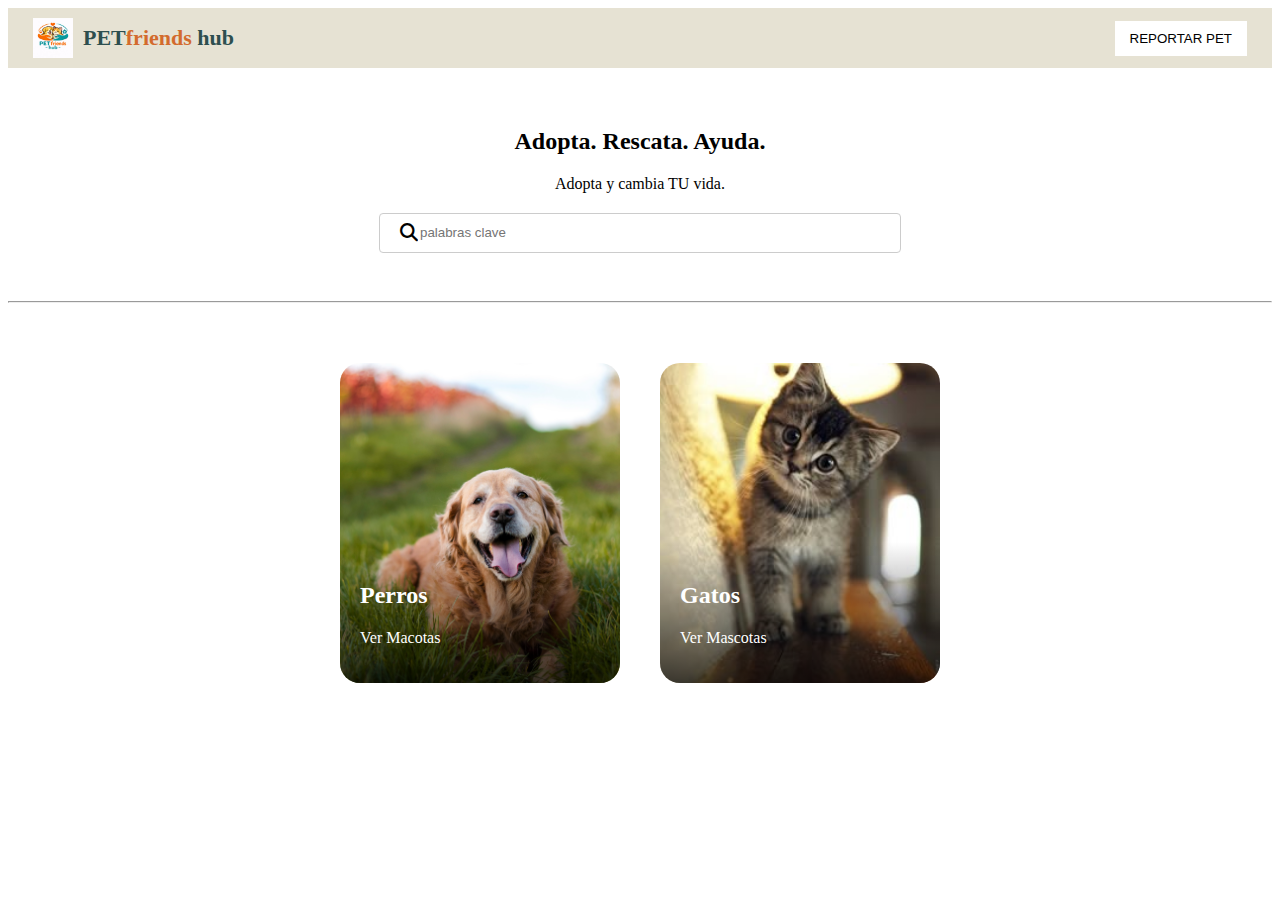
<file: index.html>
<!DOCTYPE html>
<html lang="en">
<head>
<meta charset="UTF-8">
<meta name="viewport" content="width=device-width, initial-scale=1.0">
<!--Titulo de la pagina web-->
<title>Busqueda de adopción</title>
<link rel="stylesheet" href="style.css">

<link rel="stylesheet" href="https://cdnjs.cloudflare.com/ajax/libs/font-awesome/6.5.0/css/all.min.css">

</head>
<body>

    <header class="navbar">
        <!--Logo de la pagina web-->
        <div class="brand">
        <img src="logo.png" alt="Logo" class="logo-img">
                    <!--nombre del proyecto-->
                    <h1 class="logo-text">
                    PET<span class="friends">friends </span><span class="hub">hub</span></h1>
                </div>
                 <button class="btn">REPORTAR PET</button>

    </header>

    <!-- Sección principal-->
    <section class="hero">
        <h2>Adopta. Rescata. Ayuda.</h2>
        <p>Adopta y cambia TU vida.</p>
        <!--Buscador-->
        <div class="Busqueda"><i class="fa-solid fa-magnifying-glass"></i>
            <input type="text" placeholder="palabras clave">
        </div>
    </section>

    <hr>
<!--Codigo para ver la imagen de los perros-->
 <section class="contenedor-categorias">
    <div class="categorias">
        <div class="card" data-tipo="perros">
            <img src="perro.jpg">
            <div class="overlay">
                <h2>Perros</h2>
                <p>Ver Macotas</p>
            </div>
        </div>
<!--Codigo para ver la imagen de los gatos-->
    <div class="card" data-tipo="gatos">
        <img src="gato.jpg">
        <div class="overlay">
            <h2>Gatos</h2>
            <p>Ver Mascotas</p>
        </div>
     </div>
    </div>
 </section>

    <!--Codigo para que funcione JavaScript-->
    <script src="main.js"></script>

</body> 
</html>
</file>
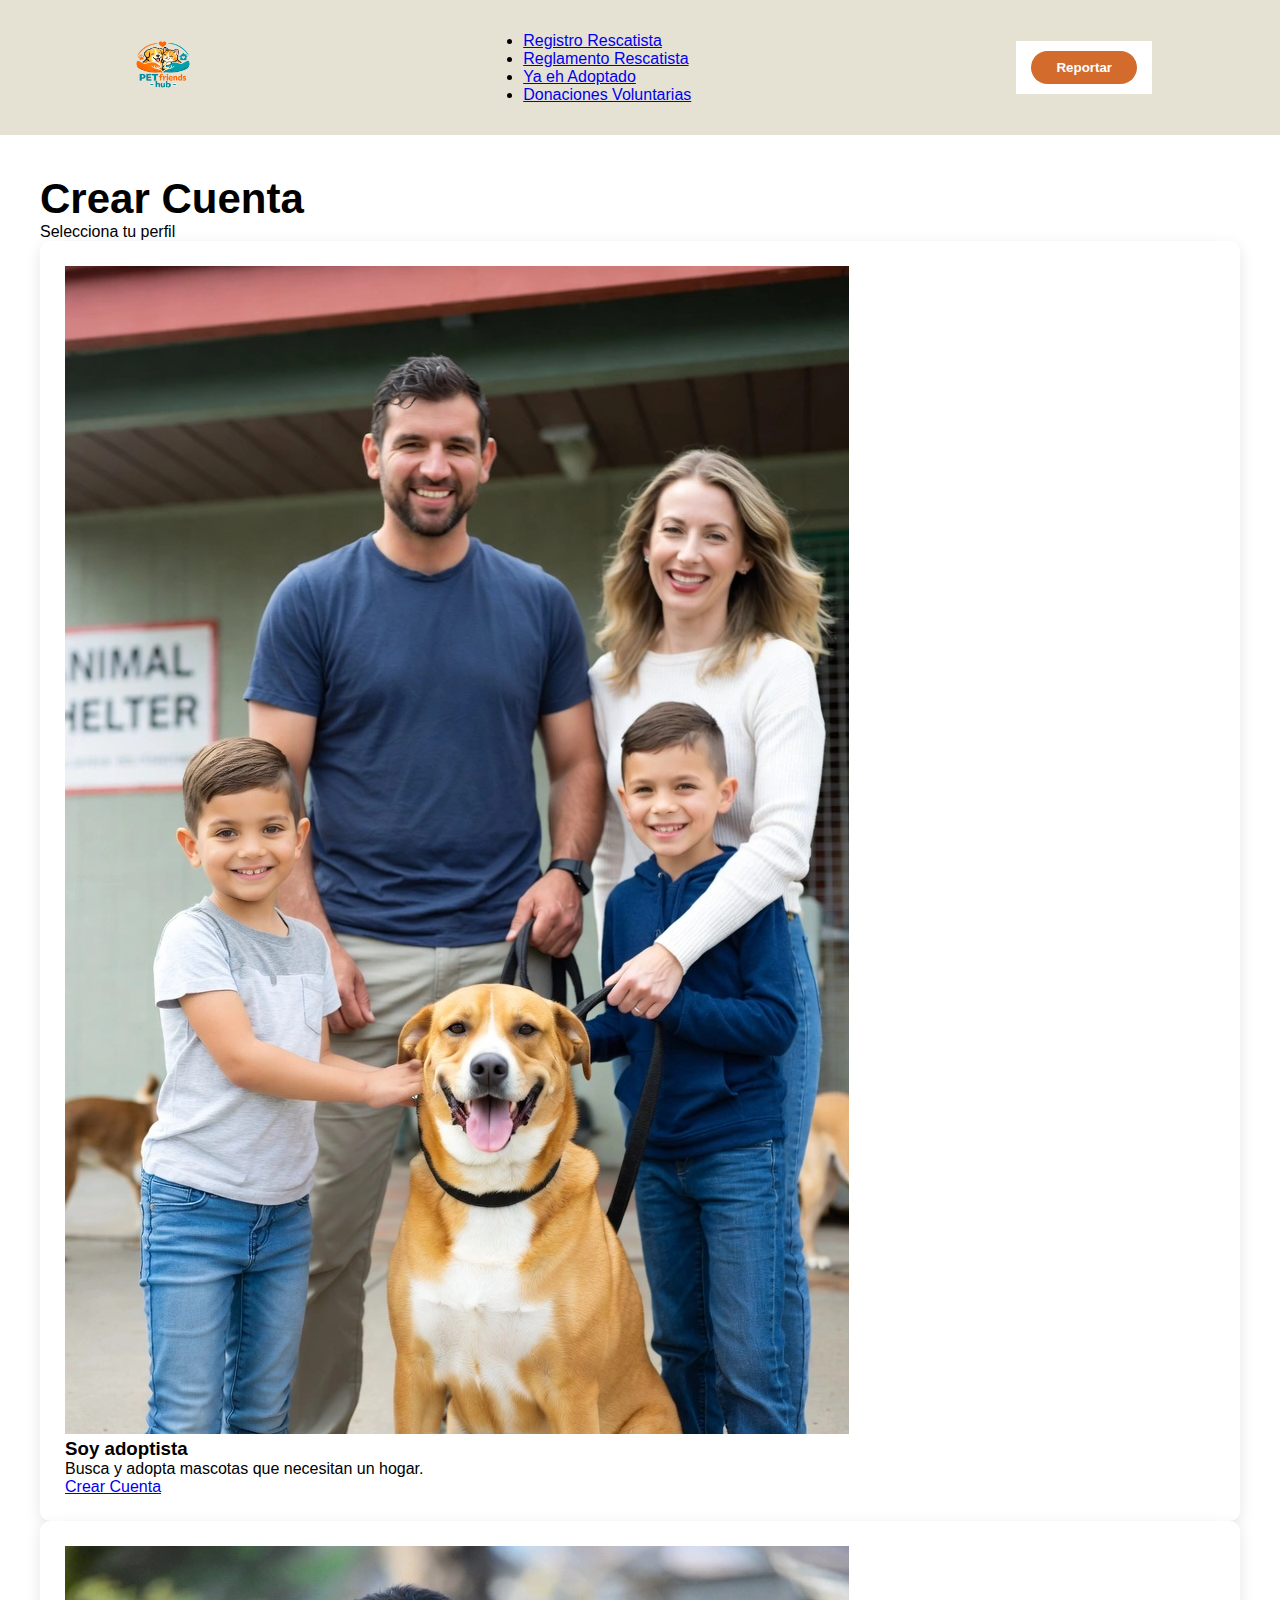
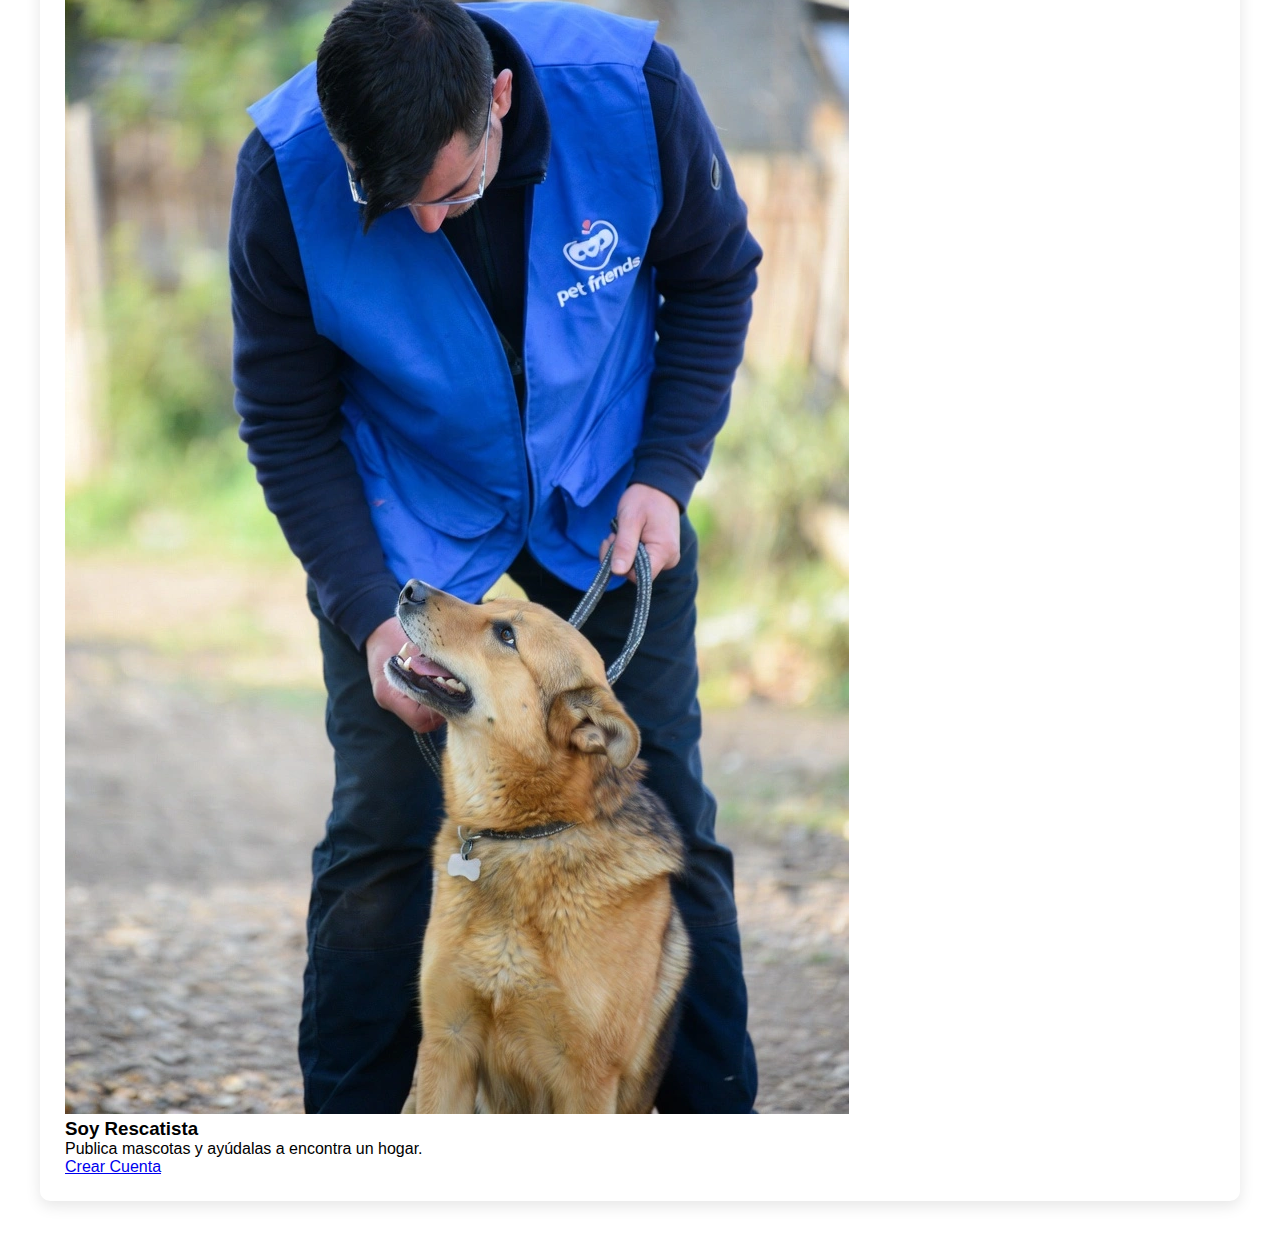
<file: Acceder.html>
<!DOCTYPE html>
<html lang="es">

<head>

<meta charset="UTF-8">

<!--Titulo de la pagina-->
<title>Acceder</title>

<!--Icono de la pestaña-->
<link rel="icon" type="logop.jpeg" href="imagenes/logo.webp">

<!--Adaptación a móviles-->
<meta name="viewport" content="width=device-width, initial-scale=1.0">

<!--Archivo CSS-->
<link rel="stylesheet" href="style.css">
<link rel="stylesheet" href="estilos2.css">

</head>

<body>

<!--Encabezado con logo y menú-->
<header class="header">

    <!--Logo de la pagina-->
    <a href="index.html" class="logo logo-link">
        <img src="imagenes/logo.webp" 
        alt="logo de la pagina PETfriends hub con un perro y un gato representando adopcion de mascotas">
    </a>

    <!--Menu de navegación-->
    <nav>
        <ul class="nav-links">
            <li><a href="registroarescatista.html">Registro Rescatista</a></li>
            <li><a href="reglamentorescatista.html">Reglamento Rescatista</a></li>
            <li><a href="yaheadoptado.html">Ya eh Adoptado</a></li>
            <li><a href="donacionesvoluntarias.html">Donaciones Voluntarias</a></li>
        </ul>
    </nav>

    <!--Botón para reportar mascotas-->
    <a href="reportarpet.html" class="btn">
        <button>Reportar</button>
    </a>

</header>

<!--Contenido principal-->
<main>

<!--Seccion para crear cuenta adoptistas y rescatistas-->
<section class="registro">
    <h1>Crear Cuenta</h1>
    
    <p>Selecciona tu perfil</p>

    <section class="cards">


        <article class="carda">
            <figure>
                <img src="imagenes/adoptistas.webp" alt="Una familia conformada por padre, madre e hijos adoptando un perro">
            </figure>
            <h3>Soy adoptista</h3>
            <p>Busca y adopta mascotas que necesitan un hogar.</p>
            <a href="perfiles/adoptistas.html">Crear Cuenta</a>
        </article>

        <article class="carda">
            <figure>
                <img src="imagenes/rescatista.webp" alt="un rescatista con chaleco azul ayudando a un perro en la calle">
            </figure>
            <h3>Soy Rescatista</h3>
            <p>Publica mascotas y ayúdalas a encontra un hogar.</p>
            <a href="perfiles/rescatistas.html">Crear Cuenta</a>
        </article>
    </section>
</section>

</main>
<!--Todo lo que se agregue debe ir dentro del main-->

</body>
</html>
</file>
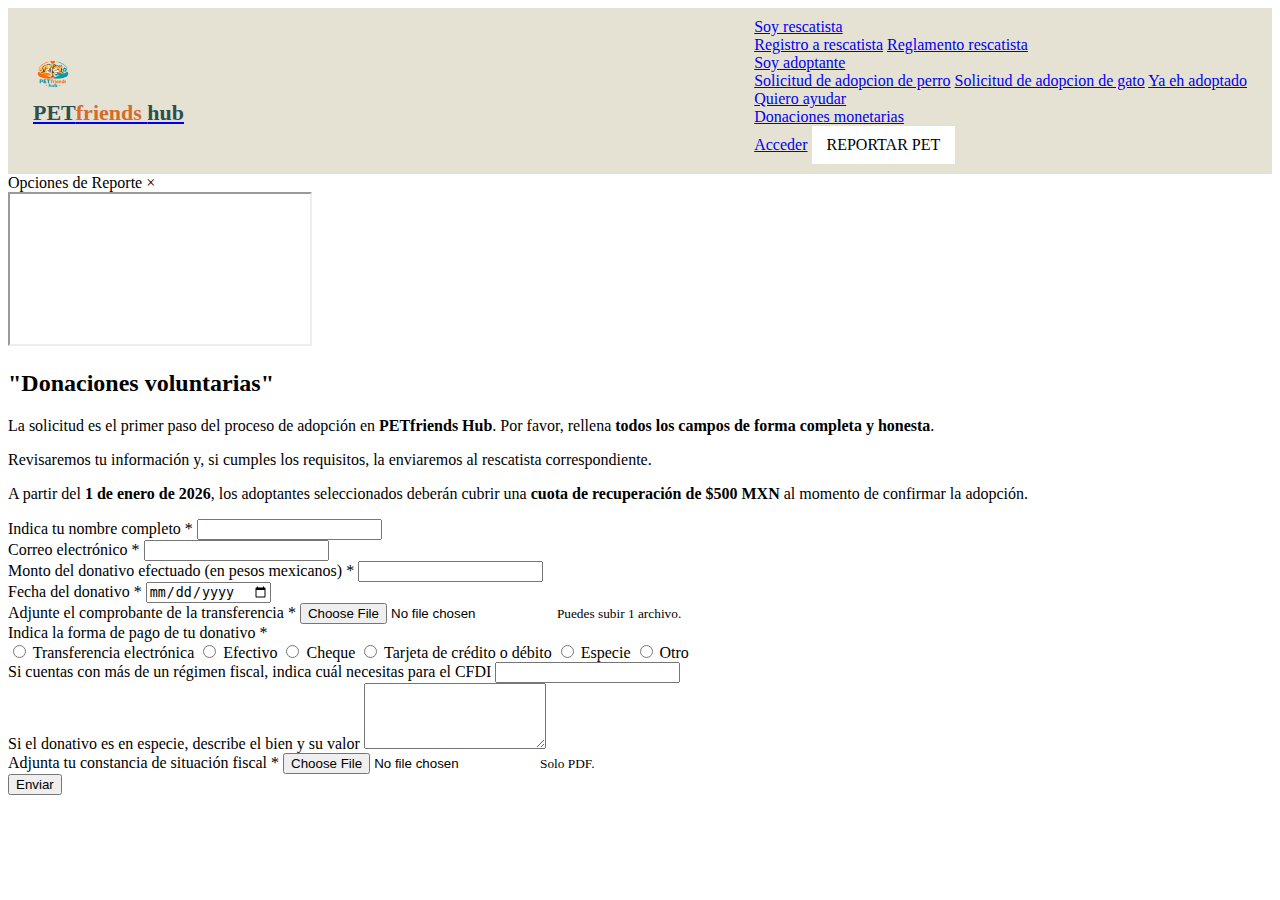
<file: Donaciones voluntarias.html>
<!DOCTYPE html>
<html lang="es">
<meta charset="UTF-8">
<meta name="viewport" content="width=device-width, initial-scale=1.0">
<!--Titulo de la pagina web-->
<title>PETfriends hub</title>
<link rel="icon" type="logoSF.jpeg" href="logop.png" style="background-color: transparent;">
<link rel="stylesheet" href="style.css">

<link rel="stylesheet" href="https://cdnjs.cloudflare.com/ajax/libs/font-awesome/6.5.0/css/all.min.css">

</head>
<body>

<header class="navbar">
    <div class="brand">
        <!--Codigo para mandar al inicio-->
        <a href="index.html" class="logo-link">
            <!--Codigo para mostrar el logo-->
            <img src="logop.png" class="logo-img">
            <!--Nombre del proyecto-->
            <h1 class="logo-text">
                PET<span class="friends">friends </span>
                <span class="hub">hub</span>
            </h1>
        </a>
    </div> 

 <div class="nav-right">
   <nav class="menu">
<!--menu y submenus-->
<div class="dropdown">
    <a href="Soy rescatista.html">Soy rescatista</a>

     <div class="submenu">
        <a href="Registro a rescatista.html">Registro a rescatista</a>
        <a href="Reglamento  rescatista.html">Reglamento rescatista</a>
           
     </div>
    </div>
 <div class="dropdown">
    <a href="Soy adoptante.html">Soy adoptante</a>
        
     <div class="submenu">
        <a href="Solicitud de adopcion de perro.html">Solicitud de adopcion de perro</a>
        <a href="Solicitud de adopcion de gato.html">Solicitud de adopcion de gato</a>
        <a href="Ya he adoptado.html">Ya eh adoptado</a>

        </div>
    </div>
 <div class="dropdown">
    <a href="Quiero ayudar.html">Quiero ayudar</a>

    <div class="submenu">
        <a href="Donaciones monetarias.html">Donaciones monetarias</a>

         </div>
    </div>
     <a href="Acceder.html">Acceder</a>
   
<!--REPORTAR PET HTML-->
<input type="checkbox" id="activar-pestaña" hidden>

<label for="activar-pestaña" class="btn" style="cursor: pointer; display: inline-block;">
    REPORTAR PET
</label>
   </nav>
 </div>
</header>
<div class="overlay-pestaña">
    <div class="ventana-blanca">
        <div class="encabezado-pestaña">
            <span>Opciones de Reporte</span>
            <label for="activar-pestaña" class="cerrar-pestaña">&times;</label>
        </div>
        
        <iframe src="ReportarPET.html" class="contenido-iframe"></iframe>
    </div>
</div>

 <!-- Sección principal-->
 <section class="titulo-seccion">
   <h2 class="titulo">"Donaciones voluntarias"</h2>
</section>  
<section class="hero-ayudar">
<section class="info-adopcion">

  <p>
    La solicitud es el primer paso del proceso de adopción en 
    <strong>PETfriends Hub</strong>. 
    Por favor, rellena <strong>todos los campos de forma completa y honesta</strong>.
  </p>

  <p>
    Revisaremos tu información y, si cumples los requisitos, la enviaremos al rescatista correspondiente.
  </p>

  <p>
    A partir del <strong>1 de enero de 2026</strong>, los adoptantes seleccionados deberán cubrir una 
    <strong>cuota de recuperación de $500 MXN</strong> al momento de confirmar la adopción.
  </p>

</section>

  <!--  FORMULARIO  -->
<section class="formulario">

<form action="#" method="POST" onsubmit="return false;"> <!-- aun no funciona -->

<!--  DATOS PERSONALES -->

<div class="form-group">
<label>Indica tu nombre completo *</label>
<input type="text" name="nombre" required>
</div>

<div class="form-group">
<label>Correo electrónico *</label>
<input type="email" name="correo" required>
</div>

<div class="form-group">
<label>Monto del donativo efectuado (en pesos mexicanos) *</label>
<input type="number" name="monto" required>
</div>

<div class="form-group">
<label>Fecha del donativo *</label>
<input type="date" name="fecha" required>
</div>

<!--  COMPROBANTE  -->

<div class="form-group">
<label>Adjunte el comprobante de la transferencia *</label>
<input type="file" name="comprobante" accept=".pdf,.jpg,.png" required>
<small>Puedes subir 1 archivo.</small>
</div>

<!-- FORMA DE PAGO -->

<div class="form-group">
<label>Indica la forma de pago de tu donativo *</label>

<div class="opciones">
<label><input type="radio" name="forma_pago" value="Transferencia" required> Transferencia electrónica</label>
<label><input type="radio" name="forma_pago" value="Efectivo"> Efectivo</label>
<label><input type="radio" name="forma_pago" value="Cheque"> Cheque</label>
<label><input type="radio" name="forma_pago" value="Tarjeta"> Tarjeta de crédito o débito</label>
<label><input type="radio" name="forma_pago" value="Especie"> Especie</label>
<label><input type="radio" name="forma_pago" value="Otro"> Otro</label>
</div>

</div>

<!--  DATOS FISCALES  -->

<div class="form-group">
<label>Si cuentas con más de un régimen fiscal, indica cuál necesitas para el CFDI</label>
<input type="text" name="regimen_fiscal">
</div>

<div class="form-group">
<label>Si el donativo es en especie, describe el bien y su valor</label>
<textarea name="donativo_especie" rows="4"></textarea>
</div>

<div class="form-group">
<label>Adjunta tu constancia de situación fiscal *</label>
<input type="file" name="constancia" accept=".pdf" required>
<small>Solo PDF.</small>
</div>

<!-- ===== BOTÓN ===== -->

<button type="submit" class="btn-enviar">Enviar</button>

</form>
</section>
</file>
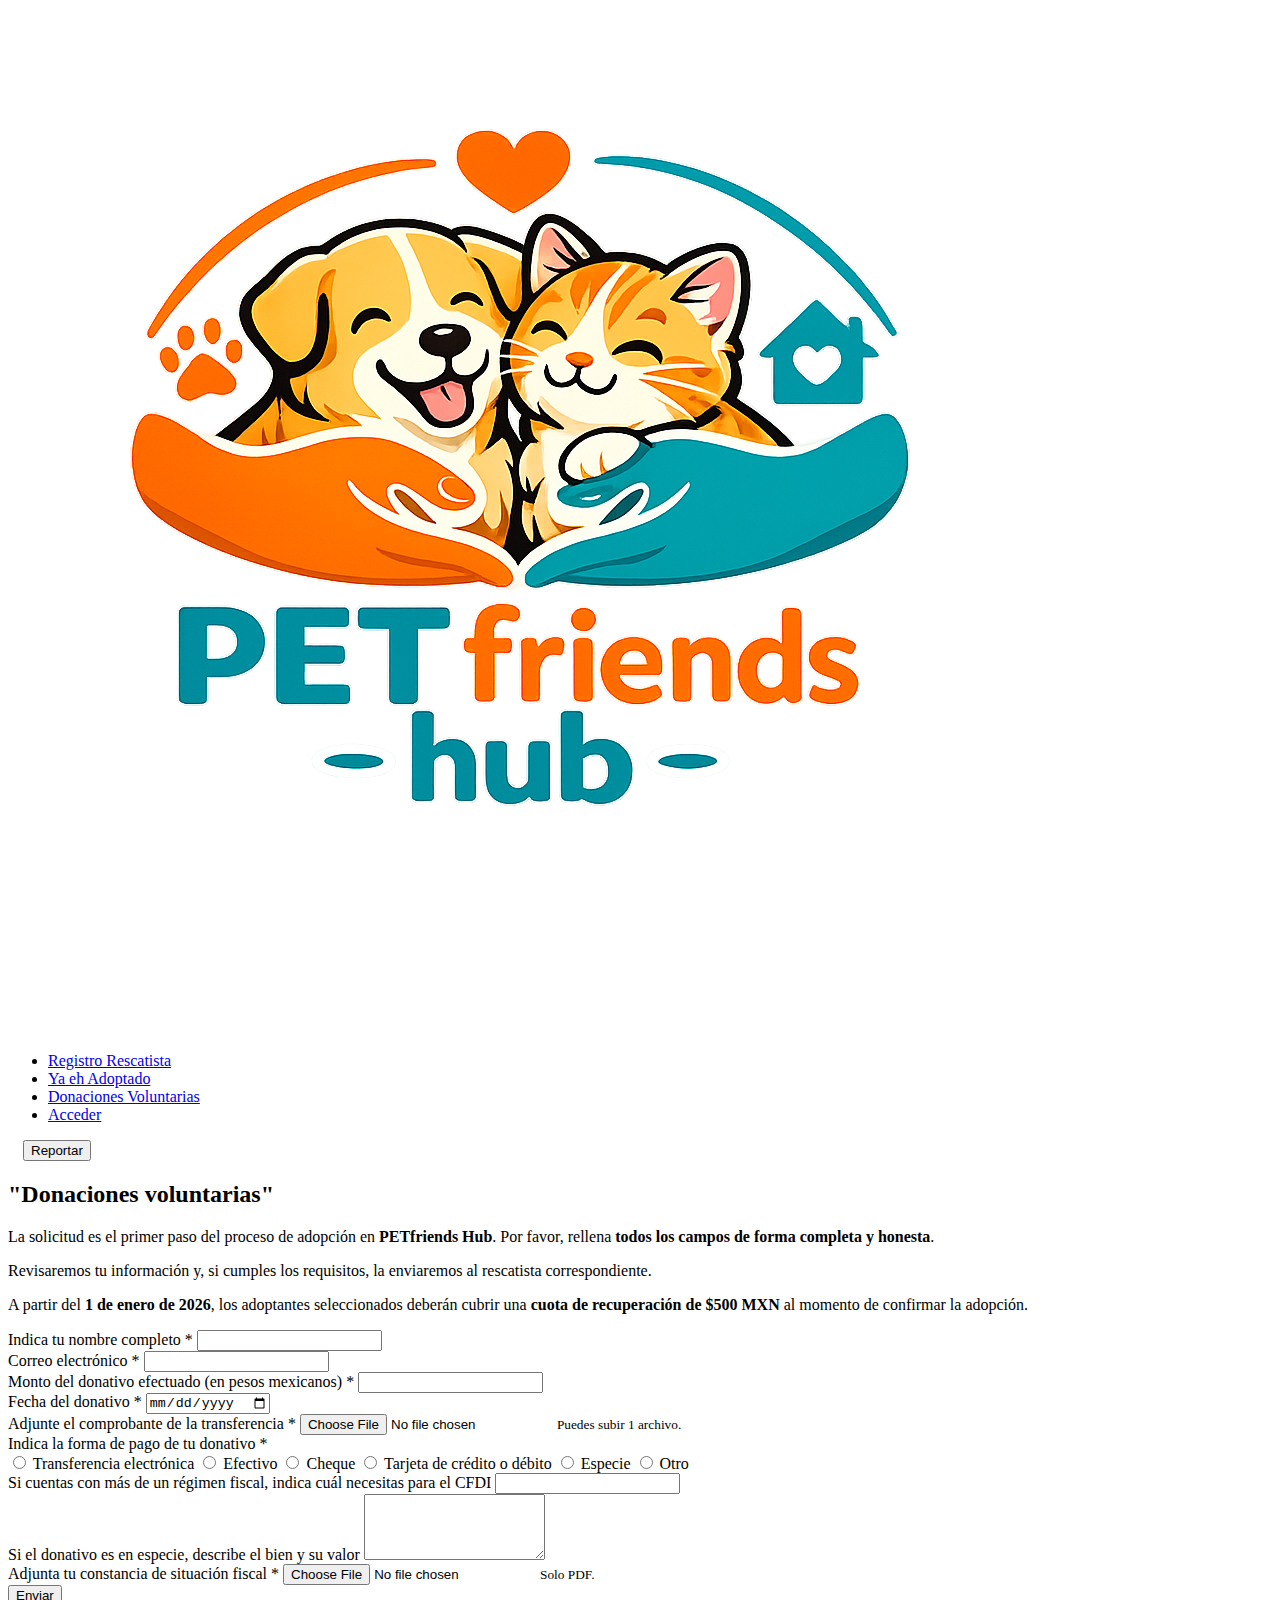
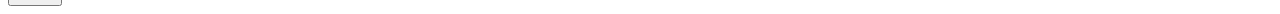
<file: donacionesvoluntarias.html>
<!DOCTYPE html>
<html lang="es">
<meta charset="UTF-8">
<meta name="viewport" content="width=device-width, initial-scale=1.0">
<!--Titulo de la pagina web-->
<title>PETfriends hub</title>
<link rel="icon" type="logoSF.jpeg" href="logop.png" style="background-color: transparent;">
<link rel="stylesheet" href="style.css">
<link rel="stylesheet" href="estilos4.css">

<link rel="stylesheet" href="https://cdnjs.cloudflare.com/ajax/libs/font-awesome/6.5.0/css/all.min.css">

</head>
<body>

        <header class="header">
            <div class="logo">
                <a href="index.html" class="logo-link">
                    <img src="imagenes/logop.png">
                </a>
            </div>
            <nav>
                <ul class="nav-links">
                    <li><a href="registroarescatista.html">Registro Rescatista</a></li>
                    <li><a href="yaheadoptado.html">Ya eh Adoptado</a></li>
                    <li><a href="donacionesvoluntarias.html">Donaciones Voluntarias</a></li>
                    <li><a href="acceder.html">Acceder</a></li>
                </ul>
            </nav>
            <a href="reportarpet.html" class="btn"><button>Reportar</button></a>
        </header>

 <!-- Sección principal-->
 <section class="titulo-seccion">
   <h2 class="titulo">"Donaciones voluntarias"</h2>
</section>  
<section class="hero-ayudar">
<section class="info-adopcion">

  <p>
    La solicitud es el primer paso del proceso de adopción en 
    <strong>PETfriends Hub</strong>. 
    Por favor, rellena <strong>todos los campos de forma completa y honesta</strong>.
  </p>

  <p>
    Revisaremos tu información y, si cumples los requisitos, la enviaremos al rescatista correspondiente.
  </p>

  <p>
    A partir del <strong>1 de enero de 2026</strong>, los adoptantes seleccionados deberán cubrir una 
    <strong>cuota de recuperación de $500 MXN</strong> al momento de confirmar la adopción.
  </p>

</section>

  <!--  FORMULARIO  -->
<section class="formulario">

<form action="#" method="POST" onsubmit="return false;"> <!-- aun no funciona -->

<!--  DATOS PERSONALES -->

<div class="form-group">
<label>Indica tu nombre completo *</label>
<input type="text" name="nombre" required>
</div>

<div class="form-group">
<label>Correo electrónico *</label>
<input type="email" name="correo" required>
</div>

<div class="form-group">
<label>Monto del donativo efectuado (en pesos mexicanos) *</label>
<input type="number" name="monto" required>
</div>

<div class="form-group">
<label>Fecha del donativo *</label>
<input type="date" name="fecha" required>
</div>

<!--  COMPROBANTE  -->

<div class="form-group">
<label>Adjunte el comprobante de la transferencia *</label>
<input type="file" name="comprobante" accept=".pdf,.jpg,.png" required>
<small>Puedes subir 1 archivo.</small>
</div>

<!-- FORMA DE PAGO -->

<div class="form-group">
<label>Indica la forma de pago de tu donativo *</label>

<div class="opciones">
<label><input type="radio" name="forma_pago" value="Transferencia" required> Transferencia electrónica</label>
<label><input type="radio" name="forma_pago" value="Efectivo"> Efectivo</label>
<label><input type="radio" name="forma_pago" value="Cheque"> Cheque</label>
<label><input type="radio" name="forma_pago" value="Tarjeta"> Tarjeta de crédito o débito</label>
<label><input type="radio" name="forma_pago" value="Especie"> Especie</label>
<label><input type="radio" name="forma_pago" value="Otro"> Otro</label>
</div>

</div>

<!--  DATOS FISCALES  -->

<div class="form-group">
<label>Si cuentas con más de un régimen fiscal, indica cuál necesitas para el CFDI</label>
<input type="text" name="regimen_fiscal">
</div>

<div class="form-group">
<label>Si el donativo es en especie, describe el bien y su valor</label>
<textarea name="donativo_especie" rows="4"></textarea>
</div>

<div class="form-group">
<label>Adjunta tu constancia de situación fiscal *</label>
<input type="file" name="constancia" accept=".pdf" required>
<small>Solo PDF.</small>
</div>

<!-- ===== BOTÓN ===== -->

<button type="submit" class="btn-enviar">Enviar</button>

</form>
</section>
</file>
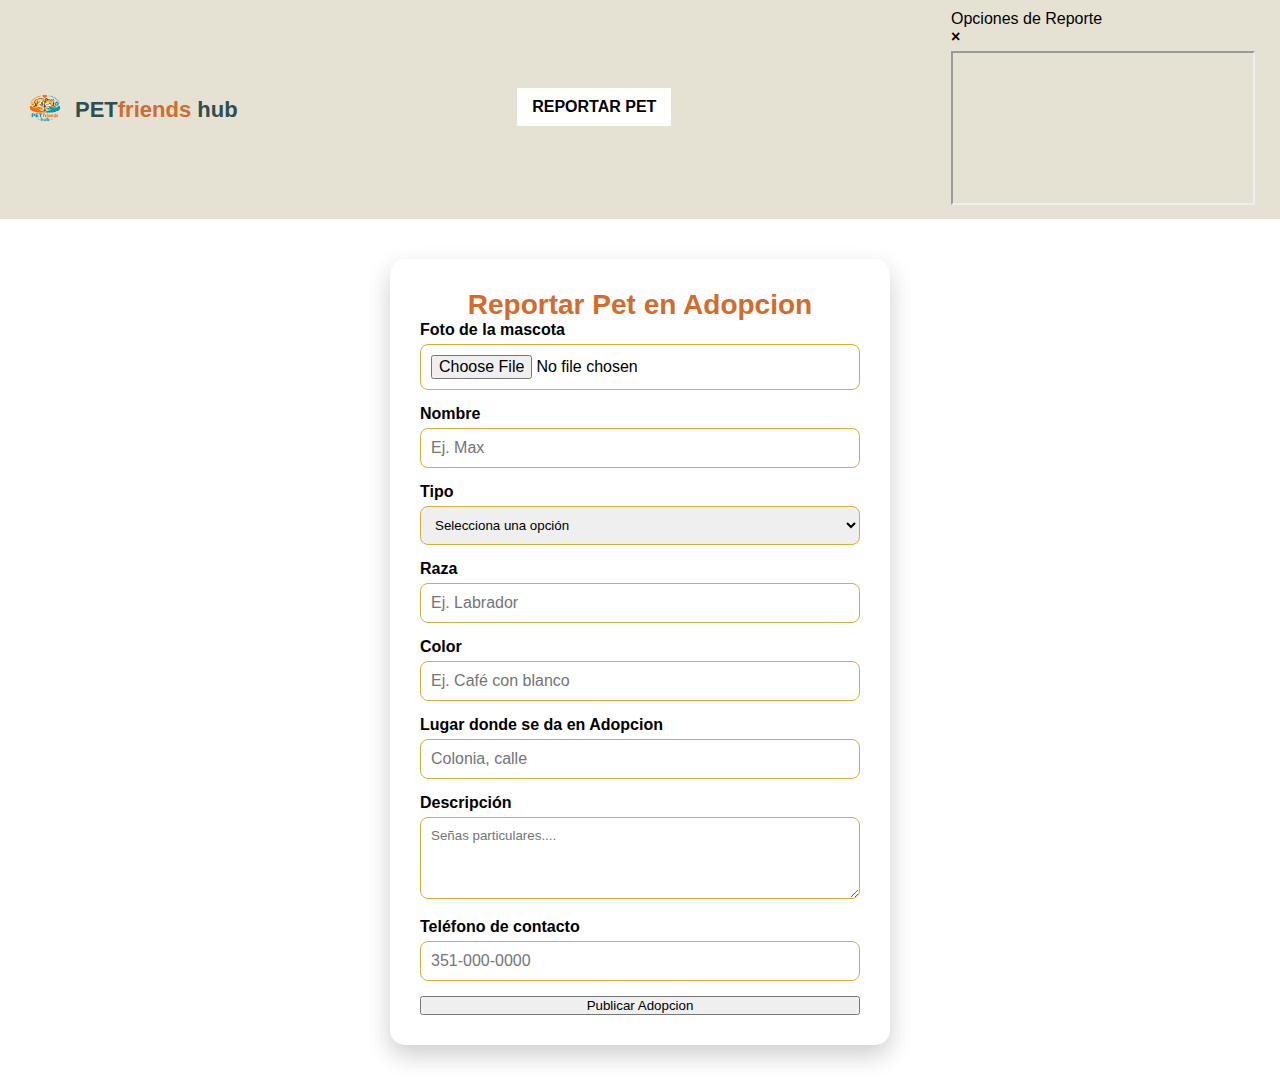
<file: enadopcion.html>
<!DOCTYPE html>
<html lang="es">
    <head>
        <meta charset="UTF-8">
        <title>Pet En Adopcion</title>
        <link rel="icon" type="logop.jpeg" href="logop.png" style="background-color: transparent;">
        <meta name="viewport" content="width=device-width, initial-scale=1.0">
        <link rel="stylesheet" href="style.css">
        <link rel="stylesheet" href="estilos2.css">
    </head>
    <body>

        <header class="navbar">
            <div class="brand">
                <!--Codigo para mandar al inicio-->
                <a href="index.html" class="logo-link">
                    <!--Codigo para mostrar el logo-->
                    <img src="logop.png" alt="Logo" class="logo-img">
                    <!--Nombre del proyecto-->
                    <h1 class="logo-text">
                        PET<span class="friends">friends</span>
                        <span class="hub">hub</span>
                    </h1>
                </a>
            </div>
        
               <nav class="menu">
    <!--menu y submenus-->
    <div class="dropdown">
        <a href="Soy rescatista.html">Soy rescatista</a>

        <div class="submenu">
            <a href="Registro a rescatista.html">Registro a rescatista</a>
            <a href="Reglamento  rescatista.html">Reglamento rescatista</a>
           
        </div>
    </div>
    <div class="dropdown">
      <a href="Soy adoptante.html">Soy adoptante</a>
        
        <div class="submenu">
            <a href="Solicitud de adopcion de perro.html">Solicitud de adopcion de perro</a>
            <a href="Solicitud de adopcion de gato.html">Solicitud de adopcion de gato</a>
            <a href="Ya he adoptado.html">Ya eh adoptado</a>

        </div>
    </div>
    <div class="dropdown">
         <a href="Quiero ayudar.html">Quiero ayudar</a>

          <div class="submenu">
            <a href="Solicitud de adopcion de perro.html">Donaciones monetarias</a>

         </div>
    </div>
      <a href="Acceder.html">Acceder</a>
   </nav>
      <!--REPORTAR PET HTML-->
 <input type="checkbox" id="activar-pestaña" style="display: none;">
<label for="activar-pestaña" class="btn" style="cursor: pointer; display: inline-block;">
    REPORTAR PET
</label>

<div class="overlay-pestaña">
    <div class="ventana-blanca">
        <div class="encabezado-pestaña">
            <span>Opciones de Reporte</span>
            <label for="activar-pestaña" class="cerrar-pestaña">&times;</label>
        </div>
        
        <iframe src="ReportarPET.html" class="contenido-iframe"></iframe>
    </div>
</div>
        </header>

        <div class="contenedor">
            <h2>Reportar Pet en Adopcion</h2>

            <form>

                <div class="grupo">
                    <label>Foto de la mascota</label>
                    <input type="file" accept="image/*" required>
                </div>

                <div class="grupo">
                    <label>Nombre</label>
                    <input type="text" placeholder="Ej. Max" required>
                </div>

                <div class="grupo">
                    <label>Tipo</label>
                    <select required>
                        <option value="">Selecciona una opción</option>
                        <option>Perro</option>
                        <option>Gato</option>
                    </select>
                </div>

                <div class="grupo">
                    <label>Raza</label>
                    <input type="text" placeholder="Ej. Labrador">
                </div>

                <div class="grupo">
                    <label>Color</label>
                    <input type="text" placeholder="Ej. Café con blanco">
                </div>

                <div class="grupo">
                    <label>Lugar donde se da en Adopcion</label>
                    <input type="text" placeholder="Colonia, calle" required>
                </div>

                <div class="grupo">
                    <label>Descripción</label>
                    <textarea rows="4" placeholder="Señas particulares...." required></textarea>
                </div>

                <div class="grupo">
                    <label>Teléfono de contacto</label>
                    <input type="tel" placeholder="351-000-0000" required>
                </div>

                <button type="submit">Publicar Adopcion</button>
            </form>
        </div>

    </body>
</html>
</file>
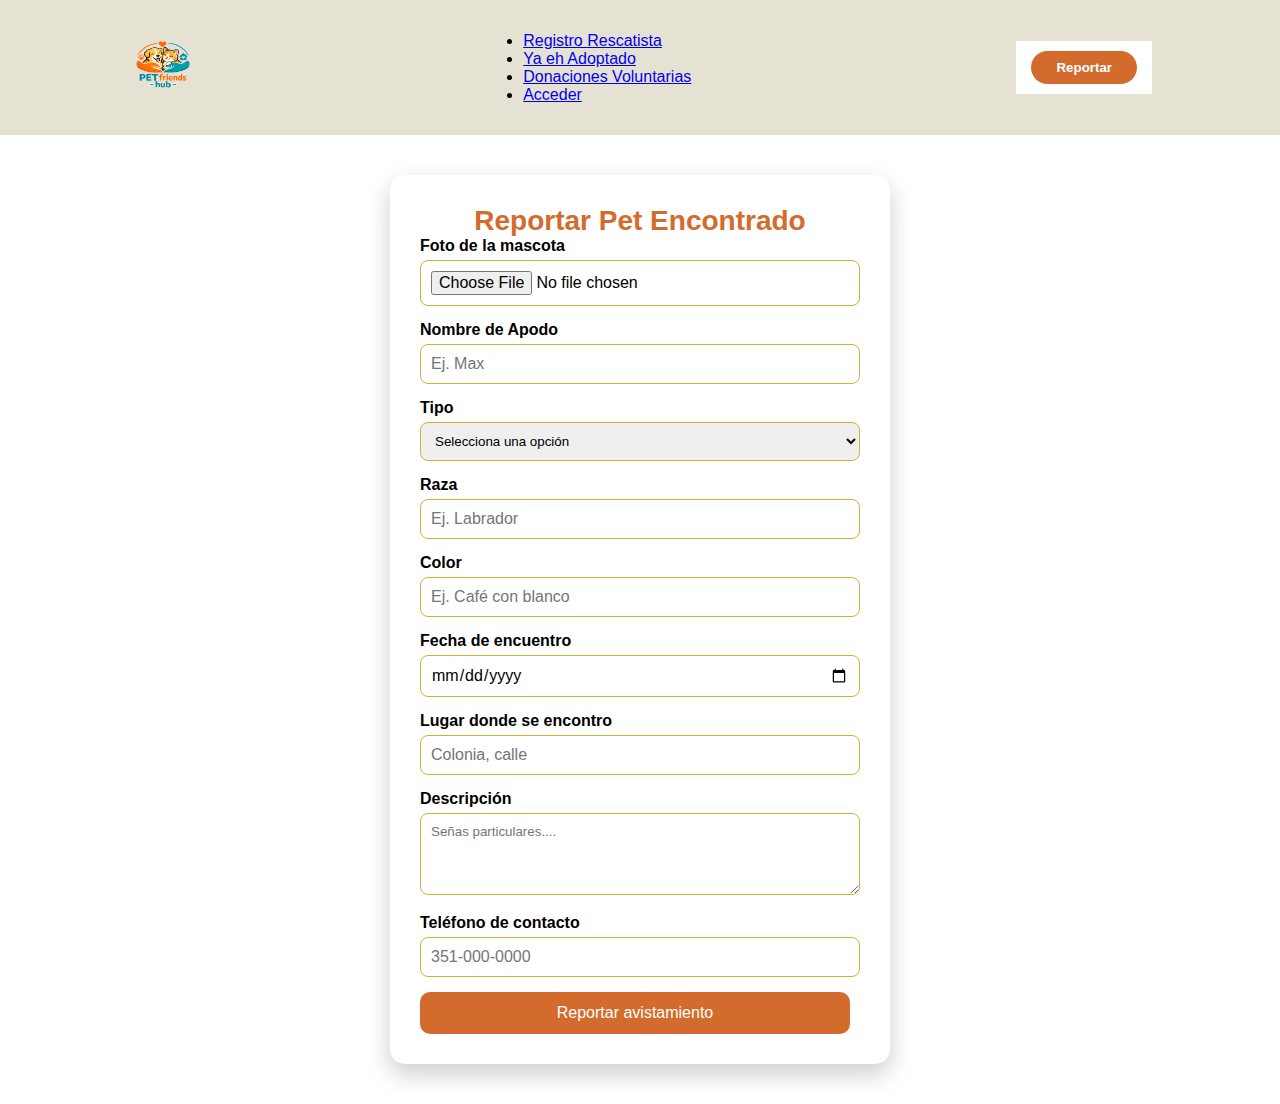
<file: encontrado.html>
<!DOCTYPE html>
<html lang="es">
    <head>
        <meta charset="UTF-8">
        <title>PetEncontrado</title>
        <link rel="icon" type="logop.jpeg" href="imagenes/logo.webp" style="background-color: transparent;">
        <meta name="viewport" content="width=device-width, initial-scale=1.0">
        <link rel="stylesheet" href="style.css">
        <link rel="stylesheet" href="estilos3.css">
        <link rel="stylesheet" href="estilos2.css">
        <link rel="stylesheet" href="estilos4.css">
    </head>
    <body>

        <header class="header">
            <div class="logo">
                <a href="index.html" class="logo-link">
                    <img src="imagenes/logo.webp" alt="logo-de-la-pagina-PETfriends-hub">
                </a>
            </div>
            <nav>
                <ul class="nav-links">
                    <li><a href="registroarescatista.html">Registro Rescatista</a></li>
                    <li><a href="yaheadoptado.html">Ya eh Adoptado</a></li>
                    <li><a href="donacionesvoluntarias.html">Donaciones Voluntarias</a></li>
                    <li><a href="acceder.html">Acceder</a></li>
                </ul>
            </nav>
            <a href="reportarpet.html" class="btn"><button>Reportar</button></a>
        </header>

<main>
        <div class="contenedor">
            <h2>Reportar Pet Encontrado</h2>

            <form>

                <div class="grupo">
                    <label>Foto de la mascota</label>
                    <input type="file" accept="image/*" required>
                </div>

                <div class="grupo">
                    <label>Nombre de Apodo</label>
                    <input type="text" placeholder="Ej. Max" required>
                </div>

                <div class="grupo">
                    <label>Tipo</label>
                    <select required>
                        <option value="">Selecciona una opción</option>
                        <option>Perro</option>
                        <option>Gato</option>
                    </select>
                </div>

                <div class="grupo">
                    <label>Raza</label>
                    <input type="text" placeholder="Ej. Labrador">
                </div>

                <div class="grupo">
                    <label>Color</label>
                    <input type="text" placeholder="Ej. Café con blanco">
                </div>

                <div class="grupo">
                    <label>Fecha de encuentro</label>
                    <input type="date" required>
                </div>

                <div class="grupo">
                    <label>Lugar donde se encontro</label>
                    <input type="text" placeholder="Colonia, calle" required>
                </div>

                <div class="grupo">
                    <label>Descripción</label>
                    <textarea rows="4" placeholder="Señas particulares...." required></textarea>
                </div>

                <div class="grupo">
                    <label>Teléfono de contacto</label>
                    <input type="tel" placeholder="351-000-0000" required>
                </div>

                <button class="pub" type="submit">Reportar avistamiento</button>
            </form>
        </div>

</main>        

    </body>
</html>
</file>
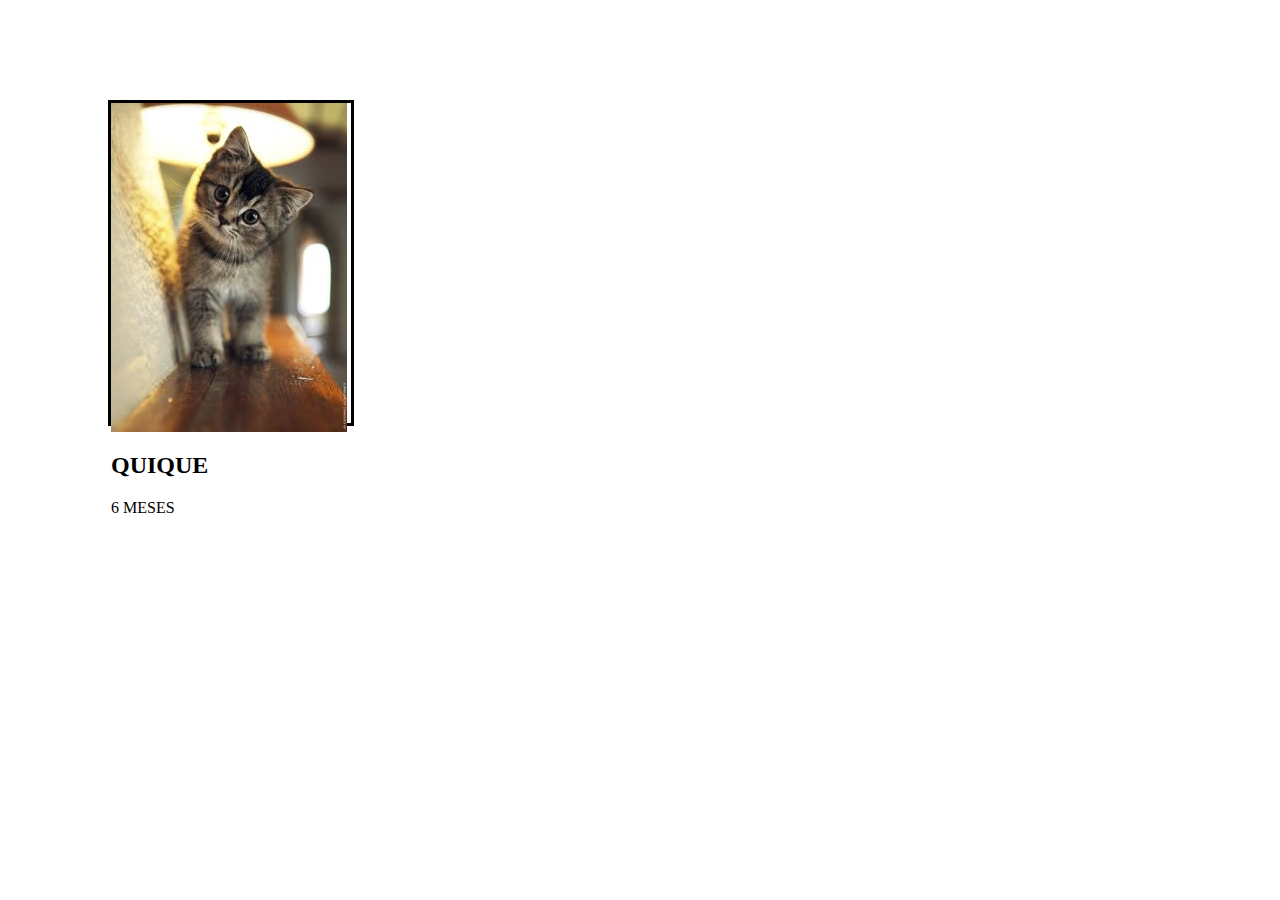
<file: GATOS ADOPCION.html>
<GATOS html>
<html lang="en">
    <body><div style="width:240px ; height:320px ; border:3px solid black ;margin:100px"><section class="contenedor-categorias">
    <div class="categorias">
        <div class="card" data-tipo="perros">
            <img src="gato.jpg">
            <div class="overlay"> 
                <h2>QUIQUE</h2>
            <p>6 MESES</p>
</file>
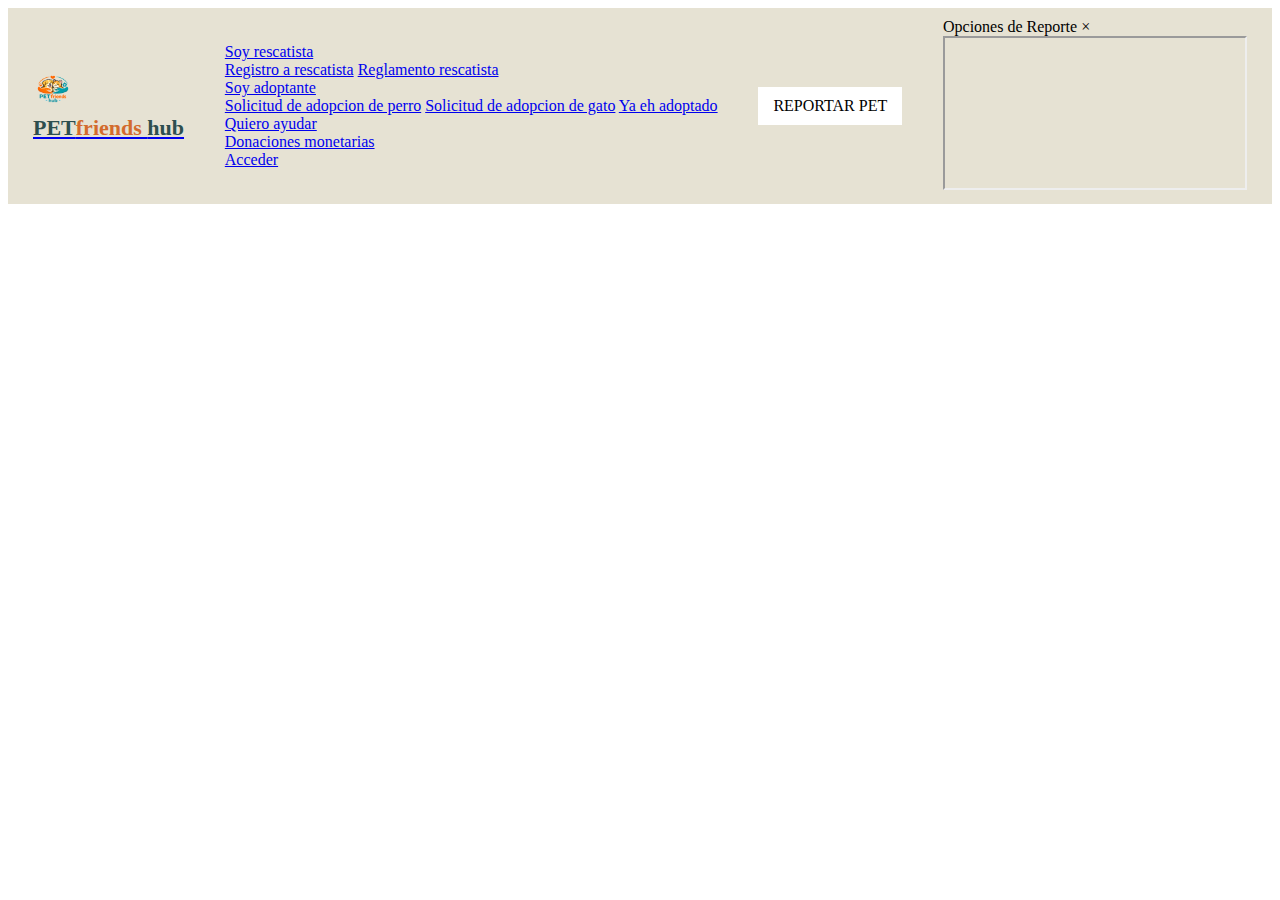
<file: header.html>
<!DOCTYPE html>
<html lang="en">
<head>
<meta charset="UTF-8">
<meta name="viewport" content="width=device-width, initial-scale=1.0">
<!--Titulo de la pagina web-->
<title>PETfriends hub</title>
<link rel="icon" type="logo-img" href="logop.png" style="background-color: transparent;">
<link rel="stylesheet" href="style.css">

<link rel="stylesheet" href="https://cdnjs.cloudflare.com/ajax/libs/font-awesome/6.5.0/css/all.min.css">

</head>
<body>

    <header class="navbar">
    <div class="brand">
        <!--Codigo para mandar al inicio-->
        <a href="index.html" class="logo-link">
            <!--Codigo para mostrar la logo-->
            <img src="logop.png" class="logo-img">
            <!--Nombre del proyecto-->
            <h1 class="logo-text">
                PET<span class="friends">friends </span>
                <span class="hub">hub</span>
            </h1>
        </a>
    </div>
                
   <nav class="menu">
    <!--menu y submenus-->
    <div class="dropdown">
        <a href="Soy rescatista.html">Soy rescatista</a>

        <div class="submenu">
            <a href="Registro a rescatista.html">Registro a rescatista</a>
            <a href="Reglamento  rescatista.html">Reglamento rescatista</a>
           
        </div>
    </div>
    <div class="dropdown">
      <a href="Soy adoptante.html">Soy adoptante</a>
        
        <div class="submenu">
            <a href="Solicitud de adopcion de perro.html">Solicitud de adopcion de perro</a>
            <a href="Solicitud de adopcion de gato.html">Solicitud de adopcion de gato</a>
            <a href="Ya he adoptado.html">Ya eh adoptado</a>

        </div>
    </div>
    <div class="dropdown">
         <a href="Quiero ayudar.html">Quiero ayudar</a>

          <div class="submenu">
            <a href="Solicitud de adopcion de perro.html">Donaciones monetarias</a>

         </div>
    </div>
      <a href="Acceder.html">Acceder</a>
   </nav>

   <!--REPORTAR PET HTML-->
 <input type="checkbox" id="activar-pestaña" style="display: none;">
<label for="activar-pestaña" class="btn" style="cursor: pointer; display: inline-block;">
    REPORTAR PET
</label>

<div class="overlay-pestaña">
    <div class="ventana-blanca">
        <div class="encabezado-pestaña">
            <span>Opciones de Reporte</span>
            <label for="activar-pestaña" class="cerrar-pestaña">&times;</label>
        </div>
        
        <iframe src="ReportarPET.html" class="contenido-iframe"></iframe>
    </div>
</div>
</header>
</file>
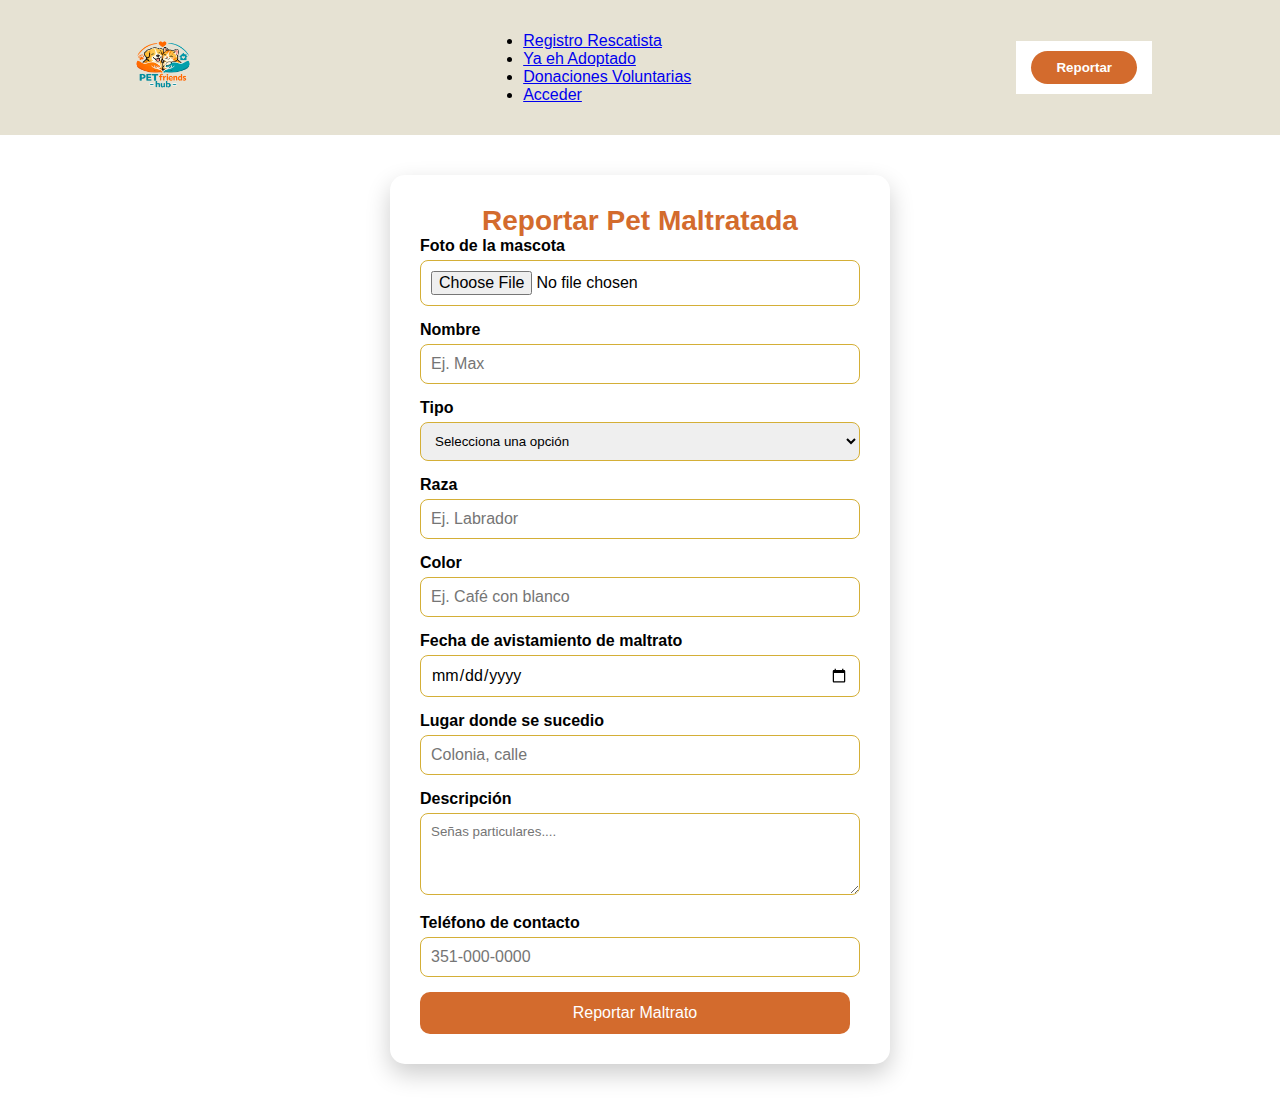
<file: maltrato.html>
<!DOCTYPE html>
<html lang="es">
    <head>
        <meta charset="UTF-8">
        <title>PetMaltratado</title>
        <link rel="icon" type="logop.jpeg" href="imagenes/logop.png" style="background-color: transparent;">
        <meta name="viewport" content="width=device-width, initial-scale=1.0">
        <link rel="stylesheet" href="style.css">
        <link rel="stylesheet" href="estilos2.css">
        <link rel="stylesheet" href="estilos4.css">
    </head>
    <body>

                <header class="header">
            <div class="logo">
                <a href="index.html" class="logo-link">
                    <img src="imagenes/logop.png">
                </a>
            </div>
            <nav>
                <ul class="nav-links">
                    <li><a href="registroarescatista.html">Registro Rescatista</a></li>
                    <li><a href="yaheadoptado.html">Ya eh Adoptado</a></li>
                    <li><a href="donacionesvoluntarias.html">Donaciones Voluntarias</a></li>
                    <li><a href="acceder.html">Acceder</a></li>
                </ul>
            </nav>
            <a href="reportarpet.html" class="btn"><button>Reportar</button></a>
        </header>

        <div class="contenedor">
            <h2>Reportar Pet Maltratada</h2>

            <form>

                <div class="grupo">
                    <label>Foto de la mascota</label>
                    <input type="file" accept="image/*" required>
                </div>

                <div class="grupo">
                    <label>Nombre</label>
                    <input type="text" placeholder="Ej. Max" required>
                </div>

                <div class="grupo">
                    <label>Tipo</label>
                    <select required>
                        <option value="">Selecciona una opción</option>
                        <option>Perro</option>
                        <option>Gato</option>
                    </select>
                </div>

                <div class="grupo">
                    <label>Raza</label>
                    <input type="text" placeholder="Ej. Labrador">
                </div>

                <div class="grupo">
                    <label>Color</label>
                    <input type="text" placeholder="Ej. Café con blanco">
                </div>

                <div class="grupo">
                    <label>Fecha de avistamiento de maltrato</label>
                    <input type="date" required>
                </div>

                <div class="grupo">
                    <label>Lugar donde se sucedio</label>
                    <input type="text" placeholder="Colonia, calle" required>
                </div>

                <div class="grupo">
                    <label>Descripción</label>
                    <textarea rows="4" placeholder="Señas particulares...." required></textarea>
                </div>

                <div class="grupo">
                    <label>Teléfono de contacto</label>
                    <input type="tel" placeholder="351-000-0000" required>
                </div>

                <button class="pub" type="submit">Reportar Maltrato</button>
            </form>
        </div>

    </body>
</html>
</file>
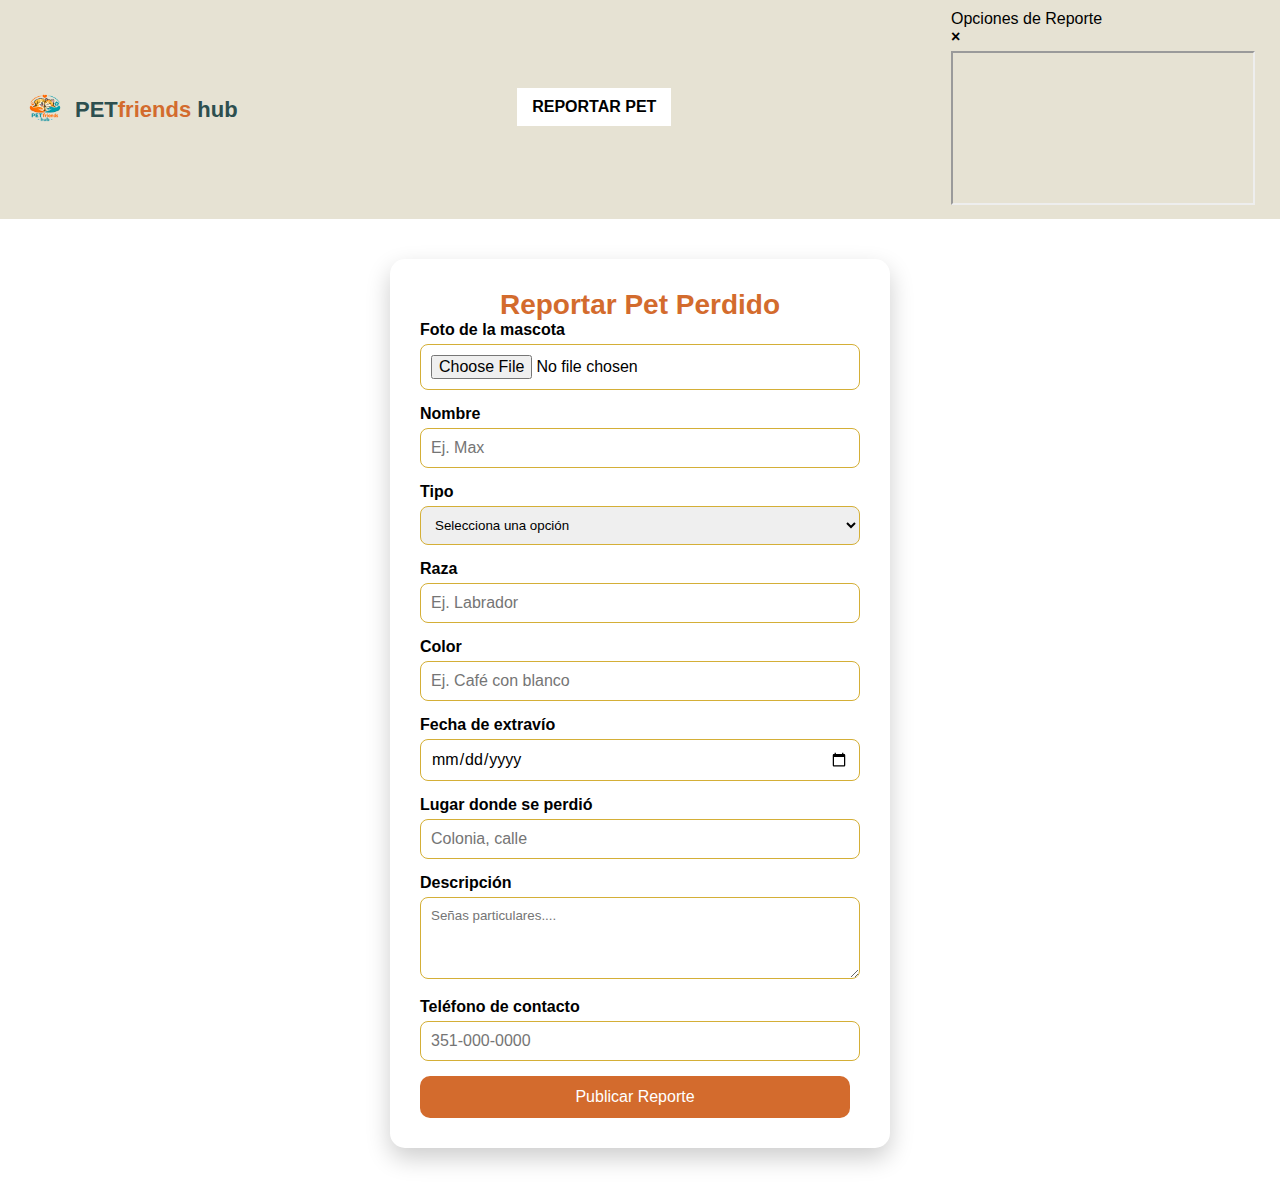
<file: perdido.html>
<!DOCTYPE html>
<html lang="es">
    <head>
        <meta charset="UTF-8">
        <title>PetPerdido</title>
        <link rel="icon" type="logop.jpeg" href="logop.png" style="background-color: transparent;">
        <meta name="viewport" content="width=device-width, initial-scale=1.0">
        <link rel="stylesheet" href="style.css">
        <link rel="stylesheet" href="estilos2.css">
    </head>
    <body>

        <header class="navbar">
            <div class="brand">
                <!--Codigo para mandar al inicio-->
                <a href="index.html" class="logo-link">
                    <!--Codigo para mostrar el logo-->
                    <img src="imagenes/logop.png" class="logo-img">
                    <!--Nombre del proyecto-->
                    <h1 class="logo-text">
                        PET<span class="friends">friends</span>
                        <span class="hub">hub</span>
                    </h1>
                </a>
            </div>
        
               <nav class="menu">
    <!--menu y submenus-->
    <div class="dropdown">
        <a href="Soy rescatista.html">Soy rescatista</a>

        <div class="submenu">
            <a href="Registro a rescatista.html">Registro a rescatista</a>
            <a href="Reglamento  rescatista.html">Reglamento rescatista</a>
           
        </div>
    </div>
    <div class="dropdown">
      <a href="Soy adoptante.html">Soy adoptante</a>
        
        <div class="submenu">
            <a href="Solicitud de adopcion de perro.html">Solicitud de adopcion de perro</a>
            <a href="Solicitud de adopcion de gato.html">Solicitud de adopcion de gato</a>
            <a href="Ya he adoptado.html">Ya eh adoptado</a>

        </div>
    </div>
    <div class="dropdown">
         <a href="Quiero ayudar.html">Quiero ayudar</a>

          <div class="submenu">
            <a href="Solicitud de adopcion de perro.html">Donaciones monetarias</a>

         </div>
    </div>
      <a href="Acceder.html">Acceder</a>
   </nav>
      <!--REPORTAR PET HTML-->
 <input type="checkbox" id="activar-pestaña" style="display: none;">
<label for="activar-pestaña" class="btn" style="cursor: pointer; display: inline-block;">
    REPORTAR PET
</label>

<div class="overlay-pestaña">
    <div class="ventana-blanca">
        <div class="encabezado-pestaña">
            <span>Opciones de Reporte</span>
            <label for="activar-pestaña" class="cerrar-pestaña">&times;</label>
        </div>
        
        <iframe src="ReportarPET.html" class="contenido-iframe"></iframe>
    </div>
</div>
        </header>

        <div class="contenedor">
            <h2>Reportar Pet Perdido</h2>

            <form>

                <div class="grupo">
                    <label>Foto de la mascota</label>
                    <input type="file" accept="image/*" required>
                </div>

                <div class="grupo">
                    <label>Nombre</label>
                    <input type="text" placeholder="Ej. Max" required>
                </div>

                <div class="grupo">
                    <label>Tipo</label>
                    <select required>
                        <option value="">Selecciona una opción</option>
                        <option>Perro</option>
                        <option>Gato</option>
                    </select>
                </div>

                <div class="grupo">
                    <label>Raza</label>
                    <input type="text" placeholder="Ej. Labrador">
                </div>

                <div class="grupo">
                    <label>Color</label>
                    <input type="text" placeholder="Ej. Café con blanco">
                </div>

                <div class="grupo">
                    <label>Fecha de extravío</label>
                    <input type="date" required>
                </div>

                <div class="grupo">
                    <label>Lugar donde se perdió</label>
                    <input type="text" placeholder="Colonia, calle" required>
                </div>

                <div class="grupo">
                    <label>Descripción</label>
                    <textarea rows="4" placeholder="Señas particulares...." required></textarea>
                </div>

                <div class="grupo">
                    <label>Teléfono de contacto</label>
                    <input type="tel" placeholder="351-000-0000" required>
                </div>

                <button type="submit" class="pub">Publicar Reporte</button>
            </form>
        </div>

    </body>
</html>
</file>
<file: style.css>
.logo-text {
margin: 0;
font-size: 22px;
font-weight: bold;
color: #2D4F4F;
}

.friends {
  color:#D36B2D;
}

.hub {
  color:#2D4F4F;
}

.hero {
text-align: center;
padding: 40px 20px;
}
.btn {
padding: 10px 15px;
border: none;
background: white;
cursor: pointer;
}

.Busqueda {
margin: auto;
margin-top: 20px;
width: 90%;
max-width: 500px;
display: flex;
align-items: center;
background: white;
border: 1px solid #ccc;
border-radius: 4px;
padding: 10px;
}

.Busqueda input {
border: none;
outline: none;
flex: 1;
front-size: 16px;
}

.Busqueda i {
font-size: 18px;
margin-left: 10px;
cursor: pointer;
}

.navbar {
  background-color: #E6E2D3;
  padding: 10px 25px;
  display: flex;
  justify-content: space-between;
  align-items: center;
}

.brand {
  display: flex;
  align-items: center;
  gap: 10px;
}

.logo-img {
  width: 40px;
  height: 40px;
}

.contenedor-categorias {
  display: flex;
  justify-content: center;
  margin-top: 60px;
}

.categorias {
  display: flex;
  gap: 40px;
  width: max-content;
}

.card {
  width: 280px;
  height: 320px;
  position: relative;
  overflow: hidden;
  border-radius: 20px;
  cursor: pointer;
  transition: .25s;
}

.card:hover {
  transform: scale(1.05);
  box-shadow: 0 20px 40px rgba(0,0,0,.25);
}

.card img {
  width: 100%;
  height: 100%;
  object-fit: cover;
}

.overlay {
  position: absolute;
  bottom: 0;
  left: 0;
  width: 100%;
  padding: 20px;
  background: linear-gradient(transparent, rgba(0,0,0,.7));
  color: white;
  z-index:2;
}
</file>
<file: estilos2.css>
/*css 2*/
/*css para el reporte de pet*/

body {
    font-family: Arial, sans-serif;
    margin: 0;
    padding: 0;
}

.contenedor {
    width: 90%;
    max-width: 450px;
    margin: 40px auto;
    background: white;
    padding: 25px;
    border-radius: 15px;
    box-shadow: 0 10px 25px rgba(0, 0, 0, 0.2);
}

h2 {
    text-align: center;
    color: #D36B2D;
}

form {
    display: flex;
    flex-direction: column;
}

.grupo {
    margin-bottom: 15px;
}

label {
    font-weight: bold;
    display: block;
    margin-bottom: 5px;
}

input, select, textarea {
    width: 100%;
    padding: 10px;
    border-radius: 8px;
    border: 1px solid #D4AF37;
}

input:focus, select:focus, textarea:focus {
    border-color: #ff4d4d;
    outline: none;
}

button.pub {
    padding: 12px;
    background: #D36B2D;
    color: white;
    border: none;
    border-radius: 10px;
    font-size: 16px;
    cursor: pointer;
    transition: 0.3s;
    margin-right: 10px;
}

button .pub:hover {
    background: #ff4c4c;
    transform: scale(1.05s);
}

/*aqui termina css2*/

/*aqui inicia css3*/
/*Estilos para el menu hamburguesa*/
.cuenta {
    background-color: #D36B2D;
    color: white;
    padding: 10px 18px;
    border-radius: 8px;
    text-decoration: none;
    font-family: Verdana;
    font-size: 14px;
    font-weight: bold;
    transition: 0.3s;
}

.cuenta:hover {
    background-color: #ff4c4c;
    transform: scale(1.05);
}

/*Crea un menu sticky que se pega a la parte superior cuando se baja la pagina ademas con z-index se pone por delante de todo
.header {
    background-color: #E6E2D3;
    color: rgb(8, 95, 117);
    position: sticky;
    top: 0;
    display: grid;  
    grid-template-columns: 1fr 1fr 1fr; 
    align-items: center;
    z-index: 1000;  
    height: 60px;
}

/*Aqui termina el menu sticky*/

.cre {
    color: gray;
    font-family: Arial, Helvetica, sans-serif;
}

/*codigo de acerca de nosotros*/
.chipocles {
    width: 70%;
    margin: 0 auto;
    text-align: center;
    padding: 20px;
    font-size: 18px;
    line-height: 1.6;
    font-family: Arial, Helvetica, sans-serif;
    animation: Aparicion 0.8s ease-out forwards; /*animacion para aperecer NO BORRA*/
}


.equipo {
    text-align: center;
    margin-top: 50px;;
}

.contenedor-equipo {
    display: flex;
    justify-content: center;
    gap: 20px;
    flex-wrap: wrap;
}

.carde {
    background: #f5f5f5;
    width: 250px;
    padding: 20px;
    border-radius: 10px;
    box-shadow: 0 4px 10px rgba(0, 0, 0, 0.2);
}

div h5 {
    color: red;
}
/*aqui termina*/

/*apartados de reportar*/
.reportes {
    display: grid;
    grid-template-columns: repeat(2,1fr);
    gap: 30px;
    padding: 40px;
}

.carda {
    background: white;
    padding: 25px;
    border-radius: 10px;
    box-shadow: 0 5px 15px rgba(0,0,0,0.1);
    transition: 0.3s;
}

.card:hover {
    transform: translateY(-5px);
}

.carda button {
   font-weight: 700;
    color: white;
    padding: 9px 25px;
    background: #D36B2D;
    border: none;
    border-radius: 50px;
    cursor: pointer;
    transition: all 0.3s ease 0s;
}

@media (max-width: 600px) {
    .reportes {
        grid-template-columns: 1fr; /* Cambia de 2 columnas a 1 */
        padding: 20px; /* Reduce un poco el espacio lateral en celular */
    }
    
    .carda {
        width: 100%; /* Asegura que la tarjeta use el ancho disponible */
    }
}
/*aqui termina*/

/*aqui termina css3*/


/*aqui inicia css4*/
/*css 4 para complementar y sacar mas puntos*/
* {
    box-sizing: border-box;
    margin: 0;
    padding: 0;
    font-family: Arial, Helvetica, sans-serif;
}

.logo-link{
    text-decoration: none; /*decoracion del texto*/
    color: inherit; /*color*/
    display: flex; /*tipo de visualiacion*/
    align-items: center; /*alineacion vertical*/
    gap: 10px; /*da spacio entre filas*/
}

.header {
    background-color: #E6E2D3;
    display: flex;
    justify-content: space-between;
    align-items: center;
    height: 135px;/*para ajustar lo ancho de la barra gris*/
    padding: 5px 10%;
    z-index: 1;

    animation: Aparicion 0.8s ease-out forwards;  /*animacion para aperecer NO BORRAR*/
}

.header .logo {
    cursor: pointer;
}

.header .logo img {
    height: 70px;
    width: auto;
    transform: all 0.3s;
}

.header .logo img:hover {
    transform: scale(1.2);
}


/* Botón hamburguesa */
#menu-btn {
  font-size: 40px;
  cursor: pointer;
  color: black;
  margin-left: auto;  /* esto lo mueve */
  margin-right: 20px;

  /* Animación suave para el hover */
  transition: transform 0.3s ease;
}

/* Hover del botón (hamburguesa y X) */
#menu-btn:hover {
  transform: scale(1.2);
}


/* Menú lateral */ 
.menu { 
  position: fixed; 
  top: 0; 
  left: -250px; /* oculto  */
  width: 250px; 
  height: 100%; 
  background: #222222; 
  padding-top: 60px; 
  transition: 0.3s; 
  transform-origin: left center;
  z-index: 1000; 
}

/* Menú activo */
.menu.active {
  left: 0;
}

/* Lista */
.menu ul {
  list-style: none;
  padding: 0;
  text-align: center;
}

.menu ul li {
  margin: 20px 0;
  position: relative;
}

.menu ul li a {
  color: white;
  text-decoration: none;
  font-size: 18px;
  display: block;
}

/* Hover */
.menu ul li a:hover {
  color: orange;
}



.submenus {
  position: relative;
  margin-top: 10px;
  padding: 10px 0;
  min-width: 200px;
  text-align: left;
  max-height: 0;
  overflow: hidden;

  opacity: 0;
  visibility: hidden;
  transform: translateY(10px);
  transition: all 0.3s ease;
}
/*
.submenus li {
  margin: 0;
}

.submenus li a {
  font-size: 16px;
  padding: 10px 15px;
  color: white;
}
*/
.menu ul li:hover .submenus {
  max-height: 500px;
  opacity: 1;
  visibility: visible;
  transform: translateY(0px);

}

/*aqui termina menu hamburguesa*/

.header .btn button {
    font-weight: 700;
    color: white;
    padding: 9px 25px;
    background: #D36B2D;
    border: none;
    border-radius: 50px;
    cursor: pointer;
    transition: all 0.3s ease 0s;
}

.header .btn button:hover {
    background-color: white;
    color: #D36B2D;
    transform: scale(1.2);
}

/*aqui termina css4*/

/*Para celulares*/
@media (max-width: 640px) {

  .header {
    flex-direction: column;
    height: auto;
    padding: 10px;
  }

  .text-box h1 {
    font-size: 35px;
  }

  .text-box p {
    font-size: 16px;
  }

  .contenedor-categorias {
    margin-top: 30px;
  }

  .card {
    height: 260px;
  }

  .formulario {
    padding: 20px;
  }

}

/*para tablets*/
@media (min-width: 768px) and (max-width: 1023px) {

  .categorias {
    gap: 30px;
  }

  .card {
    width: 200px;
    height: 280px;
  }

  .text-box h1 {
    font-size: 50px;
  }

  .contenedor-principal {
    flex-direction: row;
  }

}

/*para diferentes pc*/
@media (min-width: 1024px) {

  .categorias {
    gap: 40px;
  }

  .card {
    width: 260px;
    height: 320px;
  }

  .text-box h1 {
    font-size: 70px;
  }

}

@media (max-width: 640px) {

  .hero-video {
    height: 70vh; /* menos alto para celular */
  }

  .video-bg {
    top: 50%;
    transform: translate(-50%, -50%);
  }

  .text-box {
    padding: 15px 20px;
  }

  .text-box h1 {
    font-size: 28px;
  }

  .text-box p {
    font-size: 14px;
  }

}

@media (min-width: 768px) and (max-width: 1023px) {

  .hero-video {
    height: 80vh;
  }

  .text-box {
    padding: 20px 40px;
  }

  .text-box h1 {
    font-size: 45px;
  }

  .text-box p {
    font-size: 18px;
  }

}

@media (min-width: 1024px) {

  .hero-video {
    height: 100vh;
  }

}


@media (max-width: 600px) {

  .social-container {
    bottom: 10px;
    left: 10px;
    gap: 10px;
  }

  .social-container a {
    font-size: 22px;
    padding: 8px;
  }

}

@media (max-width: 400px) {

  .social-container {
    bottom: 8px;
    left: 8px;
  }

  .social-container a {
    font-size: 18px;
    padding: 6px;
  }

}

@media (min-width: 601px) and (max-width: 1023px) {

  .social-container {
    bottom: 15px;
    left: 15px;
  }

  .social-container a {
    font-size: 26px;
  }

}

@media (min-width: 1200px) {

  .social-container a {
    font-size: 34px;
    padding: 12px;
  }

}


@media (max-width: 600px) {

  .hero {
    padding: 25px 15px;
  }

  .hero p {
    font-size: 18px !important;
  }

  .hero h2 {
    font-size: 26px !important;
  }

  .Busqueda {
    width: 100%;
    padding: 8px;
  }

  .Busqueda input {
    font-size: 14px;
  }

}

@media (min-width: 601px) and (max-width: 1023px) {

  .hero {
    padding: 35px 20px;
  }

  .hero p {
    font-size: 22px !important;
  }

  .hero h2 {
    font-size: 34px !important;
  }

}

/*logo*/
/*celulares*/
@media (max-width: 600px) {

  .logo-link {
    gap: 5px;
  }

  .logo-link img {
    height: 45px;
  }

}
/*tablets*/
@media (min-width: 601px) and (max-width: 1023px) {

  .logo-link img {
    height: 60px;
  }

}
/*pantallas grandes*/
@media (min-width: 601px) and (max-width: 1023px) {

  .logo-link img {
    height: 60px;
  }

}
/*aqui termina lo del logo*/

/*buscador*/
/*para celulares*/
@media (max-width: 600px) {

  .Busqueda {
    width: 95%;
    padding: 8px;
  }

  .Busqueda input {
    font-size: 14px;
  }

  .Busqueda i {
    font-size: 16px;
    margin-left: 5px;
  }

}
/*para tablets*/
@media (min-width: 601px) and (max-width: 1023px) {

  .Busqueda {
    max-width: 400px;
  }

  .Busqueda input {
    font-size: 15px;
  }

}
/*pantallas grandes*/
@media (min-width: 1200px) {

  .Busqueda {
    max-width: 600px;
    padding: 12px;
  }

  .Busqueda input {
    font-size: 18px;
  }

  .Busqueda i {
    font-size: 20px;
  }

}

/*letras del titulo de rescatista*/
/*para celulares*/
@media (max-width: 600px) {

  .titulo-seccion {
    padding: 40px 15px;
  }

  .titulo-seccion h2 {
    font-size: 28px;
    margin: 0; /* importante */
  }

}
/*para tablets*/
@media (min-width: 601px) and (max-width: 1023px) {

  .titulo-seccion {
    padding: 60px 20px;
  }

  .titulo-seccion h2 {
    font-size: 40px;
    margin: -20px; /* menos agresivo */
  }

}
/*para pantallas grandes*/
@media (min-width: 1200px) {

  .titulo-seccion {
    padding: 100px 20px;
  }

  .titulo-seccion h2 {
    font-size: 60px;
  }

}
/*para celulares pqueños*/
@media (max-width: 400px) {

  .titulo-seccion h2 {
    font-size: 22px;
  }

}

/*media para filtros de busqueda en los apartados de perros*/
/*para celulares*/
@media (max-width: 600px) {

  .filtros {
    width: 95%;
    padding: 15px;
    margin: 20px auto;
  }

  .filtros h3 {
    font-size: 16px;
  }

  .grupo label {
    font-size: 11px;
  }

  select {
    font-size: 14px;
  }

  .btn-filtrar {
    padding: 8px;
    font-size: 14px;
  }

}
/*para tablets*/
@media (min-width: 601px) and (max-width: 1023px) {

  .filtros {
    width: 350px;
    padding: 18px;
  }

  .filtros h3 {
    font-size: 17px;
  }

}
/*para celulares pequeños*/
@media (max-width: 400px) {

  .filtros {
    padding: 10px;
  }

  .radio-group {
    flex-direction: column; /* se acomodan vertical */
    gap: 8px;
  }

}

/*formularios de reortar*/
/*para celular*/
@media (max-width: 600px) {

  .contenedor {
    width: 95%;
    padding: 20px;
    margin: 20px auto;
  }

  h2 {
    font-size: 22px;
  }

  input {
    padding: 12px;
    font-size: 14px;
  }

  button.pub {
    font-size: 14px;
    padding: 10px;
  }

  a.pub {
    display: block;
    text-align: center;
    margin-top: 10px;
    font-size: 14px;
  }

}
/*para tablets*/
@media (min-width: 601px) and (max-width: 1023px) {

  .contenedor {
    max-width: 400px;
    padding: 22px;
  }

  h2 {
    font-size: 24px;
  }

}
/*para pantallas grandes*/
@media (min-width: 1200px) {

  .contenedor {
    max-width: 500px;
    padding: 30px;
  }

  h2 {
    font-size: 28px;
  }

  input {
    font-size: 16px;
  }

}

/*media para tarjeta de donacion*/
/*para celular*/
@media (max-width: 600px) {

  .tarjeta-donacion{
    width: 90%;
    padding: 20px;
  }

  .tarjeta-donacion h3{
    font-size: 16px;
  }

  .precio{
    font-size: 26px;
  }

  .btn-donar{
    width: 100%;
    padding: 10px;
    font-size: 14px;
  }

  .metodos{
    font-size: 13px;
  }

  .info-adopcion{
    padding: 20px;
    font-size: 14px;
  }

}
/*para tablets*/
@media (min-width: 601px) and (max-width: 1023px) {

  .tarjeta-donacion{
    width: 300px;
    padding: 22px;
  }

  .precio{
    font-size: 28px;
  }

  .info-adopcion{
    font-size: 15px;
  }

}
/*para pantallas grandes*/
@media (min-width: 1200px) {

  .tarjeta-donacion{
    width: 320px;
    padding: 30px;
  }

  .tarjeta-donacion h3{
    font-size: 20px;
  }

  .precio{
    font-size: 36px;
  }

  .btn-donar{
    font-size: 18px;
  }

  .info-adopcion{
    font-size: 18px;
  }

}
/*para celulares pequeños*/
@media (max-width: 400px) {

  .tarjeta-donacion{
    padding: 15px;
  }

  .precio{
    font-size: 22px;
  }

  .metodos{
    font-size: 12px;
  }

}

/*cuadro de doaciones voluntarias*/
/*para celular*/
@media (max-width: 600px) {

  .hero-ayudar {
    padding: 20px 10px;
  }

  .contenido-hero {
    font-size: 16px;
    margin: 0 auto; /* quitamos negativo */
    padding: 0 10px;
  }

  .contenido-hero p {
    font-size: 16px;
    line-height: 1.6;
    margin-bottom: 15px; /* corregido */
    padding: 10px;
  }

  .contenido-hero ul {
    padding-left: 20px;
    padding: 10px;
  }

  .contenido-hero li {
    font-size: 14px;
  }

}
/*para tablets*/
@media (min-width: 601px) and (max-width: 1023px) {

  .contenido-hero {
    font-size: 18px;
    margin: 0 auto;
  }

  .contenido-hero p {
    font-size: 18px;
    padding: 15px 25px;
    margin-bottom: 10px;
  }

  .contenido-hero ul {
    padding-left: 40px;
  }

}
/*para pntallas grandes*/
@media (min-width: 1200px) {

  .contenido-hero {
    font-size: 24px;
  }

  .contenido-hero p {
    font-size: 26px;
  }

  .contenido-hero li {
    font-size: 20px;
  }

}
/*para celulares pequeños*/
@media (max-width: 400px) {

  .contenido-hero p {
    font-size: 14px;
  }

  .contenido-hero li {
    font-size: 13px;
  }

}

/*para reglamento de rescatistas/
/*para celular*/
@media (max-width: 600px) {

  .hero-rescatista{
    padding: 20px 15px;
  }

  .contenedor-texto{
    width: 100%;
    text-align: center;
  }

  .contenedor-texto p{
    font-size: 15px;
    line-height: 1.6;
  }

}
/*para tablets*/
@media (min-width: 601px) and (max-width: 1023px) {

  .hero-rescatista{
    padding: 25px 30px;
  }

  .contenedor-texto p{
    font-size: 17px;
  }

}
/*para pantallas grandes*/
@media (min-width: 1200px) {

  .hero-rescatista{
    padding: 40px 80px;
  }

  .contenedor-texto{
    max-width: 900px;
  }

  .contenedor-texto p{
    font-size: 20px;
  }

}

/*para celulares pequeños*/
@media (max-width: 400px) {

  .hero-rescatista{
    padding: 15px 10px;
  }

  .contenedor-texto p{
    font-size: 14px;
  }

}
/*media para el mapa*/
/*para el celular*/
@media (max-width: 768px) {

    .mapa {
        padding: 10px;
    }

    .mapa iframe {
        height: 300px;
    }

    .mapa button {
        width: 100%;
        font-size: 16px;
    }

}
/*para tablets*/
@media (min-width: 768px) and (max-width: 1024px) {
    .mapa iframe {
        height: 350px;
    }
}

/*para pantallas grandes*/
@media (min-width: 1024px) {

    .mapa {
        max-width: 1000px;
    }

    .mapa iframe {
        height: 500px;
    }

}

/*media para lo de acceder*/
/*para tablets */
@media (min-width: 768px) {

  .registro h1 {
    font-size: 34px;
  }

  .cards {
    flex-direction: row;
    justify-content: center;
  }

  .card {
    width: 260px;
    padding: 20px;
  }

  .card h2 {
    font-size: 20px;
  }
}

@media (min-width: 1024px) {

  .registro {
    padding: 40px;
  }

  .registro h1 {
    font-size: 42px;
  }

  .cards {
    gap: 30px;
  }

  .card {
    width: 280px;
    transition: 0.3s;
  }

  .card:hover {
    transform: translateY(-8px);
  }

  .card p {
    font-size: 14px;
  }

  .card a {
    padding: 10px 20px;
    transition: 0.3s;
  }

  .card a:hover {
    background: #5f62a3;
  }
}

/*Media para las tarjetas de los perros adoptivos*/
/*para celulares */
@media (max-width: 600px) {
  .card-mascota {
    width: 90%;
    margin: 0 auto;
  }

  .contenedor-cards {
    grid-template-columns: 1fr;
  }
}

/*para tablets */
@media (min-width: 601px) and (max-width: 1024px) {
  .card-mascota {
    width: 220px;
  }

  .contenedor-cards {
    grid-template-columns: repeat(2, 1fr);
  }
}

/*para laptops de pantalla normal*/
@media (min-width: 1025px) and (max-width: 1440px) {
  .card-mascota {
    width: 250px;
  }

  .contenedor-cards {
    grid-template-columns: repeat(3, 1fr);
  }
}

/*para pantallas grandes */
@media (min-width: 1441px) {
  .card-mascota {
    width: 280px;
  }

  .contenedor-cards {
    grid-template-columns: repeat(4, 1fr);
  }
}

/*media para el boton de la IA*/
/*para celulares*/
@media (max-width: 600px) {
  #btnIA {
    font-size: 16px;
    padding: 12px;
  }
}

/*para tablets*/
@media (min-width: 601px) and (max-width: 1024px) {
  #btnIA {
    font-size: 17px;
  }
}

/*para pantallas grandes*/
@media (min-width: 1025px) {
  #btnIA {
    font-size: 20px;
    padding: 18px;
  }
}
</file>
<file: estilos4.css>
/*css 4 para complementar y sacar mas puntos*/
</file>
<file: estilos3.css>
/*Estilos para el menu hamburguesa*/
</file>
